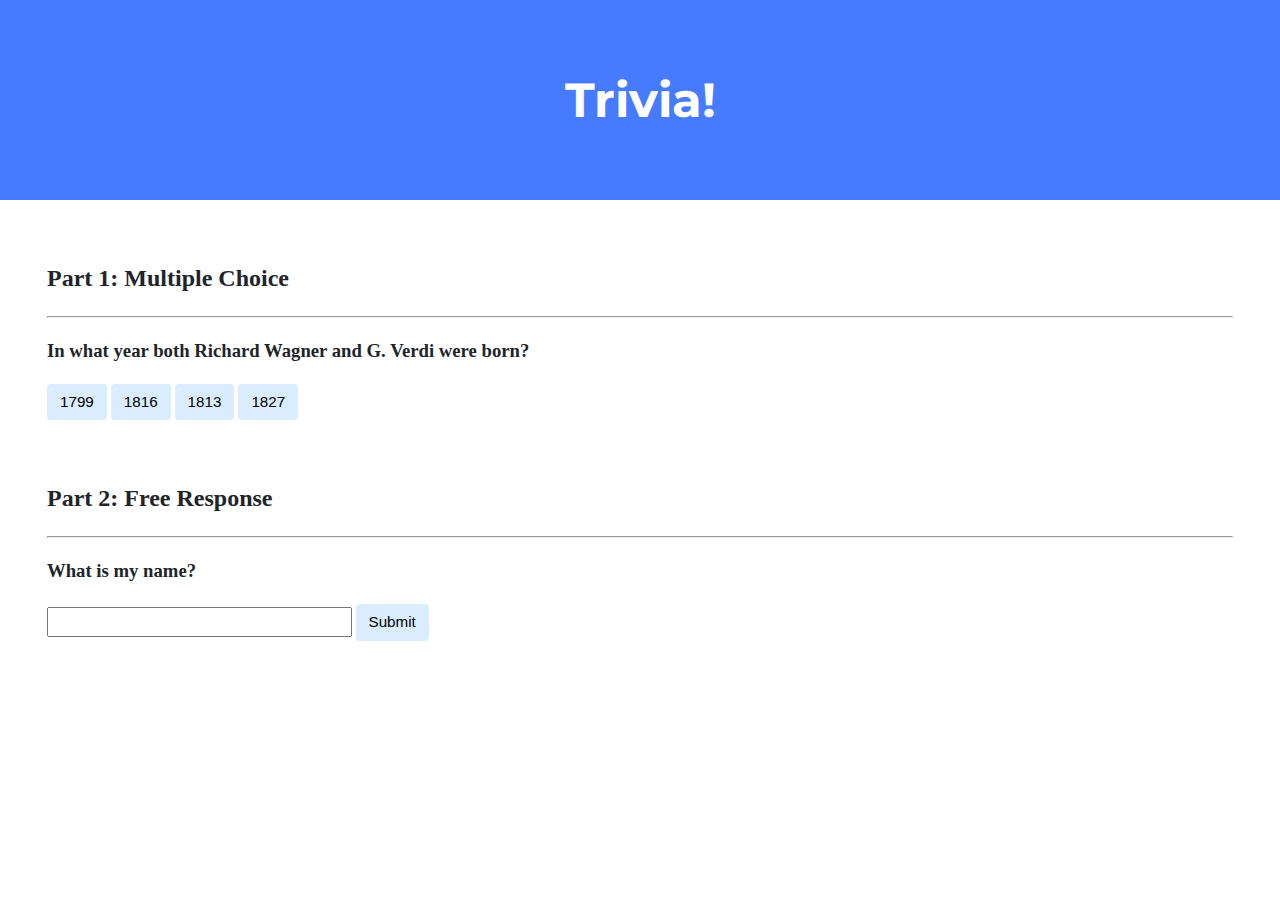
<file: labs/lab_8/trivia/index.html>
<!DOCTYPE html>

<html lang="en">
    <head>
        <link href="https://fonts.googleapis.com/css2?family=Montserrat:wght@500&display=swap" rel="stylesheet">
        <link href="styles.css" rel="stylesheet">
        <title>Trivia!</title>
        <script>
            // TODO: Add code to check answers to questions
            document.addEventListener('DOMContentLoaded', function() {

                // Correct button
                let correct = document.querySelector('.correct');
                correct.addEventListener('click', function(){
                    correct.style.backgroundColor = 'green';
                    document.querySelector('#feedback1').innerHTML = 'Correct!';
                    });

                // Incorrect buttons
                let incorrects = document.querySelectorAll('.incorrect');
                for(let i = 0; i < incorrects.length; i++)
                {
                    incorrects[i].addEventListener('click', function() {
                    incorrects[i].style.backgroundColor = 'red';
                    document.querySelector('#feedback1').innerHTML = 'Incorrect';
                    });
                }

                // Submit the answer
                document.querySelector('#submit').addEventListener('click', function(){
                    let input = document.querySelector('input');
                    if (input.value == 'Senches')
                    {
                        input.style.backgroundColor = 'green';
                        document.querySelector('#feedback2').innerHTML = 'Correct!';
                    }
                    else
                    {
                        input.style.backgroundColor = 'red';
                        document.querySelector('#feedback2').innerHTML = 'Incorrect';
                    }
                });
            });
        </script>
    </head>
    <body>
        <div class="header">
            <h1>Trivia!</h1>
        </div>

        <div class="container">
            <div class="section">
                <h2>Part 1: Multiple Choice </h2>
                <hr>
                <h3>In what year both Richard Wagner and G. Verdi were born?</h3>
                <button class="incorrect">1799</button>
                <button class="incorrect">1816</button>
                <button class="correct">1813</button>
                <button class="incorrect">1827</button>

                <p id = "feedback1"></p>
            </div>

            <div class="section">
                <h2>Part 2: Free Response</h2>
                <hr>
                <h3>What is my name?</h3>
                <input type = 'text'></input>
                <button id = "submit">Submit</button>

                <p id = "feedback2"></p>

            </div>
        </div>
    </body>
</html>
</file>
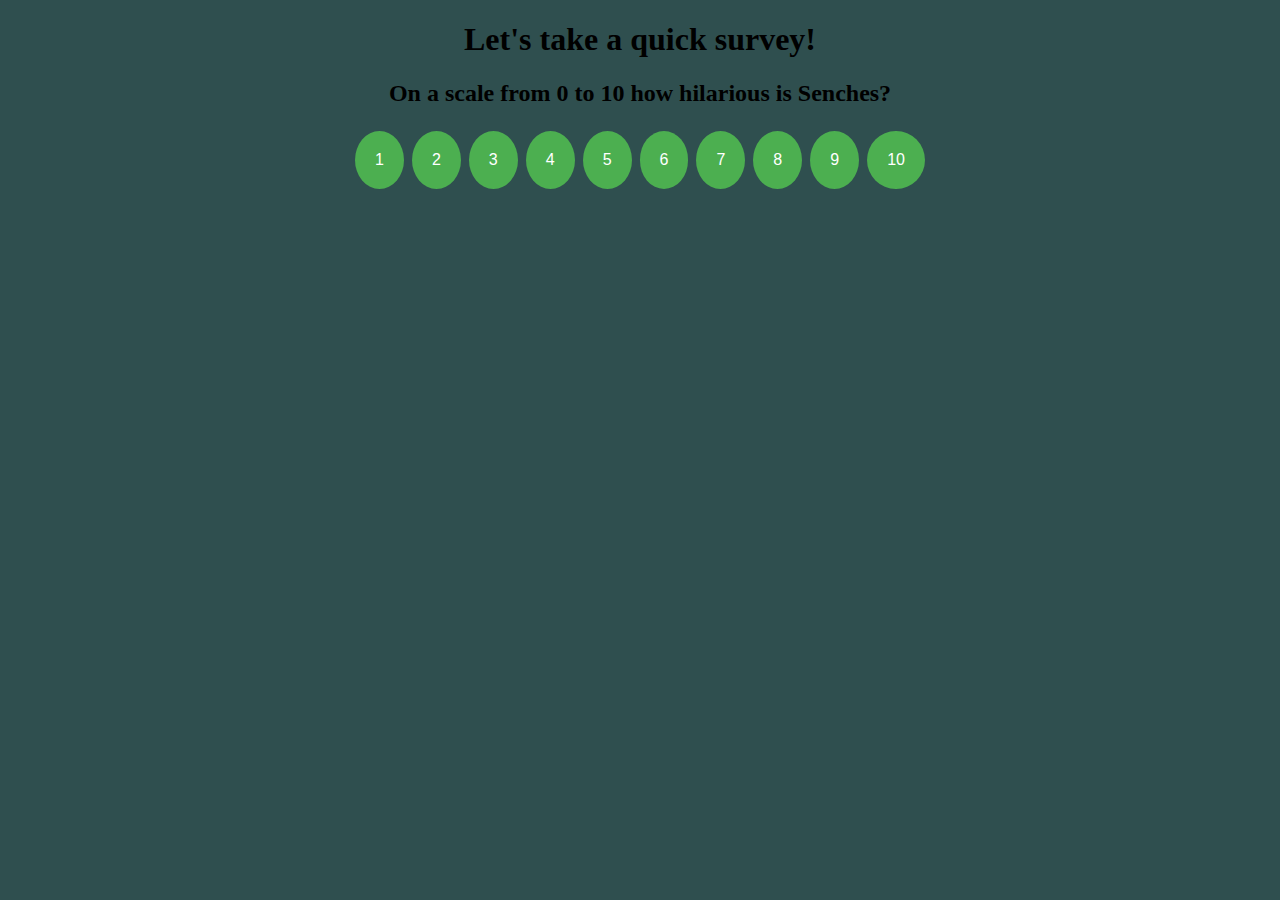
<file: problem_sets/problem_set_8/homepage/sub_pages/funny_senches.html>
<!DOCTYPE html>

<html lang="en">
    <head>
        <meta name="viewport" content="width=device-width, initial-scale=1.0">
        <link href="https://cdn.jsdelivr.net/npm/bootstrap@5.2.3/dist/css/bootstrap.min.css" rel="stylesheet" integrity="sha384-rbsA2VBKQhggwzxH7pPCaAqO46MgnOM80zW1RWuH61DGLwZJEdK2Kadq2F9CUG65" crossorigin="anonymous">
        <script src="https://cdn.jsdelivr.net/npm/bootstrap@5.2.3/dist/js/bootstrap.bundle.min.js" integrity="sha384-kenU1KFdBIe4zVF0s0G1M5b4hcpxyD9F7jL+jjXkk+Q2h455rYXK/7HAuoJl+0I4" crossorigin="anonymous"></script>
        <link href="../styles.css" rel="stylesheet">
        <title>Funny Senches</title>
    </head>
    <body class="body_funny">
        <h1>Let's take a quick survey!</h1>

        <h2>On a scale from 0 to 10 how hilarious is Senches?</h2>
        <div>
            <button class="button_incorrect">1</button>
            <button class="button_incorrect">2</button>
            <button class="button_incorrect">3</button>
            <button class="button_incorrect">4</button>
            <button class="button_incorrect">5</button>
            <button class="button_incorrect">6</button>
            <button class="button_incorrect">7</button>
            <button class="button_incorrect">8</button>
            <button class="button_incorrect">9</button>
            <button class="button_correct">10</button>
        </div>
        <script>
            let correct = document.querySelector('.button_correct');
            correct.addEventListener('click', function() {
                alert("You god damn right I am");
            });
        </script>
    </body>
</html>
</file>
<file: labs/lab_8/trivia/styles.css>
body {
    background-color: #fff;
    color: #212529;
    font-size: 1rem;
    font-weight: 400;
    line-height: 1.5;
    margin: 0;
    text-align: left;
}

.container {
    margin-left: auto;
    margin-right: auto;
    padding-left: 15px;
    padding-right: 15px;
}

.header {
    background-color: #477bff;
    color: #fff;
    margin-bottom: 2rem;
    padding: 2rem 1rem;
    text-align: center;
}

.section {
    padding: 0.5rem 2rem 1rem 2rem;
}

.section:hover {
    background-color: #f5f5f5;
    transition: color 2s ease-in-out, background-color 0.15s ease-in-out;
}

h1 {
    font-family: 'Montserrat', sans-serif;
    font-size: 48px;
}

button, input[type="submit"] {
    background-color: #d9edff;
    border: 1px solid transparent;
    border-radius: 0.25rem;
    font-size: 0.95rem;
    font-weight: 400;
    line-height: 1.5;
    padding: 0.375rem 0.75rem;
    text-align: center;
    transition: color 0.15s ease-in-out, background-color 0.15s ease-in-out, border-color 0.15s ease-in-out, box-shadow 0.15s ease-in-out;
    vertical-align: middle;
}


input[type="text"] {
    line-height: 1.8;
    width: 25%;
}

input[type="text"]:hover {
    background-color: #f5f5f5;
    transition: color 2s ease-in-out, background-color 0.15s ease-in-out;
}
</file>
<file: problem_sets/problem_set_8/homepage/styles.css>
.first_warning
{
    background-color: darkslategray;
    text-align: center;
    position: relative;
}

.enter_button
{
    background-color: yellow;
    border: none;
    color: red;
    padding: 15px 32px;
    text-align: center;
    text-decoration: none;
    display: inline-block;
    font-size: 18px;
    width: 23%;
    height: 25%;
    position: absolute;
    top: 50%;
    left: 50%;
    transform: translate(-62%, -60%);
}

.body_of_homepage
{
    background-color: darkslategray;
    text-align: center;
    position: relative;
}

.welcome_sign
{
    width: 95%;
    border: 15px solid red;
    background-color: grey;
    padding: 50px;
    margin: 20px;
    font-size: 32px;
    color: black;
}

.card
{
    display: inline-block;
}

.body_funny
{
    background-color: darkslategray;
    text-align: center;
    position: relative;
    color: black;
}

.button_incorrect
{
    background-color: #4CAF50; /* Green */
    border: none;
    color: white;
    padding: 20px;
    text-align: center;
    text-decoration: none;
    display: inline-block;
    font-size: 16px;
    margin: 4px 2px;
    cursor: pointer;
    border-radius: 50%;
}

.button_correct
{
    background-color: #4CAF50; /* Green */
    border: none;
    color: white;
    padding: 20px;
    text-align: center;
    text-decoration: none;
    display: inline-block;
    font-size: 16px;
    margin: 4px 2px;
    cursor: pointer;
    border-radius: 50%;
}

.gedicht
{
    color: black;
    background-color: grey;
    text-align: center;
    font-size: 32px;
    font-weight: bold;
    top: -1%;
    left: 0%;
    position: absolute;

}

.zaziki
{
    position: relative;
    width: 100%;
    height: 100%;
}
</file>
